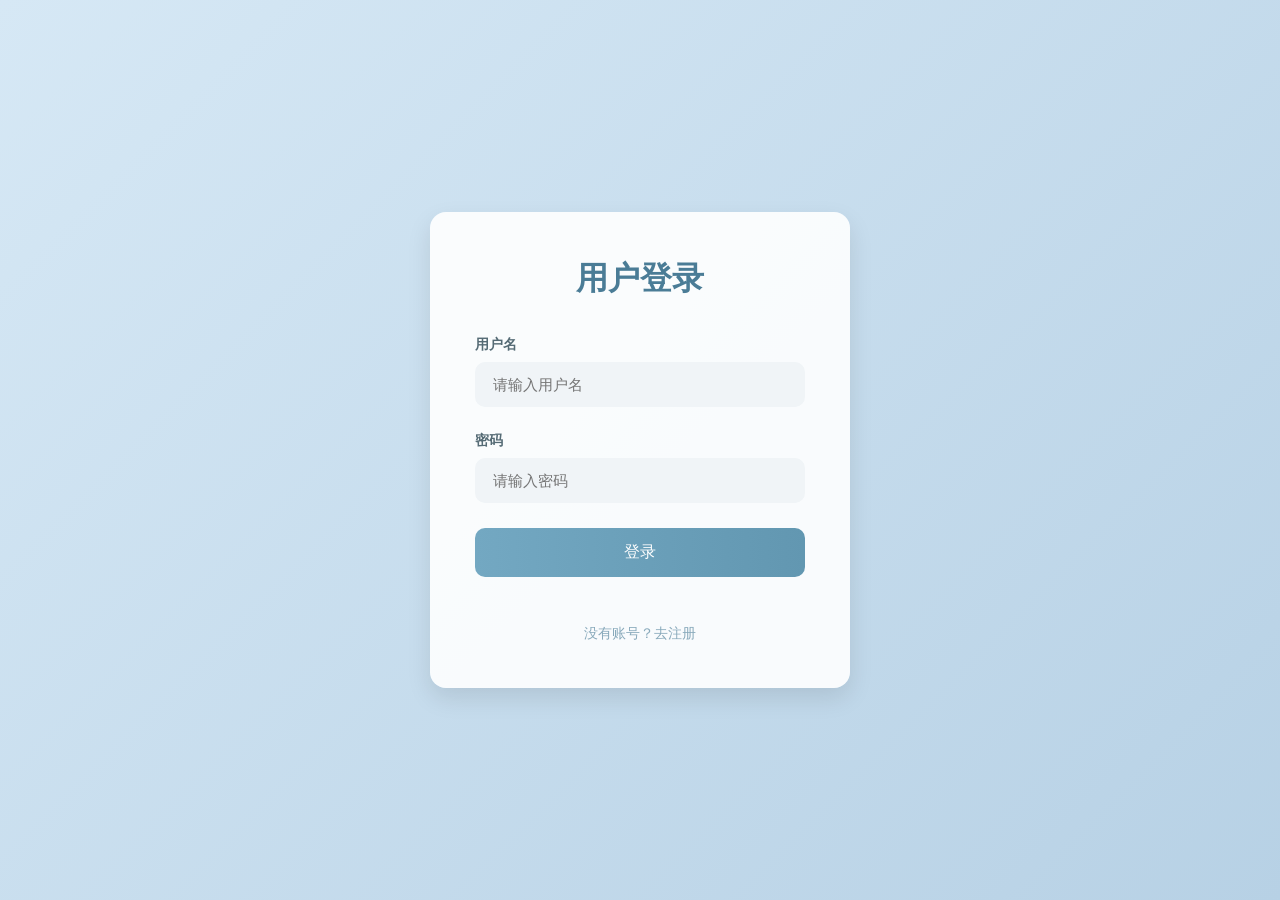
<file: src/main/resources/templates/login.html>
<!DOCTYPE html>
<html lang="zh-CN">
<head>
<meta charset="UTF-8">
<meta name="viewport" content="width=device-width, initial-scale=1.0">
<title>Login</title>
<link rel="stylesheet" href="https://cdnjs.cloudflare.com/ajax/libs/font-awesome/6.5.0/css/all.min.css">
<style>
* {
    margin: 0;
    padding: 0;
    box-sizing: border-box;
    font-family: "Segoe UI", sans-serif;
}
body {
    background: linear-gradient(135deg, #D6E8F5 0%, #B7D1E5 100%);
    display: flex;
    justify-content: center;
    align-items: center;
    min-height: 100vh;
}
.login-box {
    width: 420px;
    padding: 45px;
    background: rgba(255, 255, 255, 0.9);
    border-radius: 16px;
    box-shadow: 0 10px 25px rgba(0, 0, 0, 0.1);
}
.login-title {
    text-align: center;
    margin-bottom: 35px;
    color: #4A7C96;
    font-size: 32px;
}
.input-item {
    margin-bottom: 25px;
    position: relative;
}
.input-item label {
    font-size: 14px;
    font-weight: 600;
    color: #556B75;
    margin-bottom: 8px;
    display: block;
}
.input-item input {
    width: 100%;
    padding: 14px 18px;
    border-radius: 10px;
    background-color: #F0F4F7;
    font-size: 15px;
    border: none;
    outline: none;
}
.login-btn {
    width: 100%;
    padding: 14px;
    background: linear-gradient(90deg, #73A8C2, #6297B1);
    color: white;
    border: none;
    border-radius: 10px;
    font-size: 16px;
    cursor: pointer;
    transition: 0.3s;
}
.login-btn:hover {
    transform: translateY(-2px);
    box-shadow: 0 6px 16px rgba(115,168,194,0.35);
}
.login-btn.loading {
    pointer-events: none;
    opacity: 0.7;
}
.error-tip {
    color: #E85D75;
    text-align: center;
    margin-top: 10px;
    height: 18px;
    font-size: 14px;
}
.shake {
    animation: shake 0.4s;
}
.register-link {
    display: block;
    text-align: center;
    margin-top: 20px;
    color: #88A9BB;
    text-decoration: none;
    font-size: 14px;
}
@keyframes shake {
    0%,100% { transform: translateX(0);}
    25% { transform: translateX(-5px);}
    75% { transform: translateX(5px);}
}
</style>
</head>
<body>
<div class="login-box" id="box">
    <h2 class="login-title">用户登录</h2>
    <div class="input-item">
        <label>用户名</label>
        <input type="text" id="username" placeholder="请输入用户名">
    </div>
    <div class="input-item">
        <label>密码</label>
        <input type="password" id="password" placeholder="请输入密码">
    </div>
    <button class="login-btn" id="loginBtn" onclick="login()">登录</button>
    <div class="error-tip" id="errorMsg"></div>
    <a href="register" class="register-link">没有账号？去注册</a>
</div>
<script>
async function login() {
    const username = document.getElementById('username').value.trim();
    const password = document.getElementById('password').value;
    const errorMsg = document.getElementById('errorMsg');
    const btn = document.getElementById('loginBtn');
    const box = document.getElementById('box');

    errorMsg.innerText = "";

    if (!username || !password) {
        errorMsg.innerText = "请输入账号和密码";
        shake();
        return;
    }

    btn.innerText = "登录中...";
    btn.classList.add("loading");

    try {
        const res = await fetch('/login', {
            method: 'POST',
            headers: { 'Content-Type': 'application/x-www-form-urlencoded' },
            body: 'username=' + encodeURIComponent(username) + '&password=' + encodeURIComponent(password)
        });
        const result = await res.json();

        if (result.success) {
            location.href = '/user/index';
            // location.href = '/user/list';
        } else {
            errorMsg.innerText = result.msg;
            shake();
        }
    } catch (err) {
        errorMsg.innerText = "服务器异常";
        shake();
    } finally {
        btn.innerText = "登录";
        btn.classList.remove("loading");
    }
}

function shake() {
    const box = document.getElementById('box');
    box.classList.add("shake");
    setTimeout(() => box.classList.remove("shake"), 400);
}
</script>
</body>
</html>
</file>
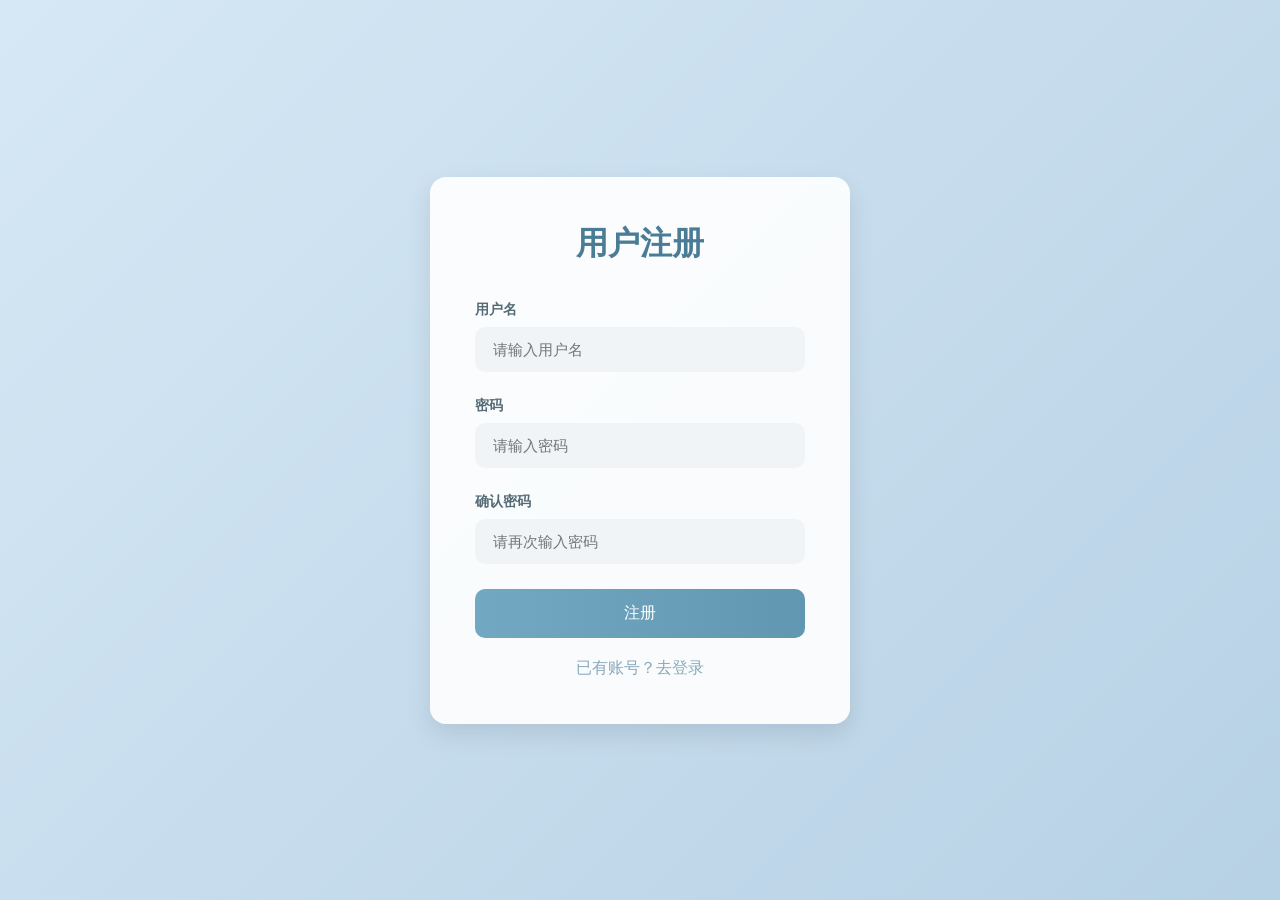
<file: src/main/resources/templates/register.html>
<!DOCTYPE html>
<html>
<head>
    <meta charset="UTF-8">
    <title>注册</title>
</head>
<style>
* {
    margin: 0;
    padding: 0;
    box-sizing: border-box;
    font-family: "Segoe UI", sans-serif;
}
body {
    background: linear-gradient(135deg, #D6E8F5 0%, #B7D1E5 100%);
    display: flex;
    justify-content: center;
    align-items: center;
    min-height: 100vh;
}
.register-box {
    width: 420px;
    padding: 45px;
    background: rgba(255, 255, 255, 0.9);
    border-radius: 16px;
    box-shadow: 0 10px 25px rgba(0, 0, 0, 0.1);
}
.register-title {
    text-align: center;
    margin-bottom: 35px;
    color: #4A7C96;
    font-size: 32px;
}
.input-item {
    margin-bottom: 25px;
}
.input-item label {
    font-size: 14px;
    font-weight: 600;
    color: #556B75;
    margin-bottom: 8px;
    display: block;
}
.input-item input {
    width: 100%;
    padding: 14px 18px;
    border-radius: 10px;
    background-color: #F0F4F7;
    font-size: 15px;
    border: none;
    outline: none;
}
.register-btn {
    width: 100%;
    padding: 14px;
    background: linear-gradient(90deg, #73A8C2, #6297B1);
    color: white;
    border: none;
    border-radius: 10px;
    font-size: 16px;
    cursor: pointer;
}
.back-login {
    display: block;
    text-align: center;
    margin-top: 20px;
    color: #88A9BB;
    text-decoration: none;
}
.error-tip {
    color: red;
    text-align: center;
    margin-top: 10px;
}
</style>
<body>
<div class="register-box">
    <h2 class="register-title">用户注册</h2>
    <div class="input-item">
        <label>用户名</label>
        <input type="text" id="username" placeholder="请输入用户名">
    </div>
    <div class="input-item">
        <label>密码</label>
        <input type="password" id="password" placeholder="请输入密码">
    </div>
    <div class="input-item">
        <label>确认密码</label>
        <input type="password" id="confirmPassword" placeholder="请再次输入密码">
    </div>
    <button class="register-btn" onclick="register()">注册</button>
    <div class="error-tip" id="errorMsg"></div>
    <a href="/login" class="back-login">已有账号？去登录</a>
</div>

<script>
async function register() {
    const username = document.getElementById('username').value;
    const password = document.getElementById('password').value;
    const confirmPwd = document.getElementById('confirmPassword').value;
    const errorMsg = document.getElementById('errorMsg');

    errorMsg.innerText = '';

    if (!username) { errorMsg.innerText = "请输入用户名！"; return; }
    if (!password) { errorMsg.innerText = "请输入密码！"; return; }
    if (!confirmPwd) { errorMsg.innerText = "请确认密码！"; return; }
    if (password.length < 6) { errorMsg.innerText = "密码至少6位！"; return; }
    if (password !== confirmPwd) { errorMsg.innerText = "两次密码不一致！"; return; }

    try {
        const res = await fetch('/register', {
            method: 'POST',
            headers: { 'Content-Type': 'application/x-www-form-urlencoded' },
            body: 'username=' + encodeURIComponent(username) + '&password=' + encodeURIComponent(password)
        });
        const result = await res.json();

        if (result.success) {
            alert("注册成功！");
            location.href = '/login';
        } else {
            errorMsg.innerText = result.msg;
        }
    } catch (e) {
        errorMsg.innerText = "注册失败";
    }
}
</script>
</body>
</html>
</file>
